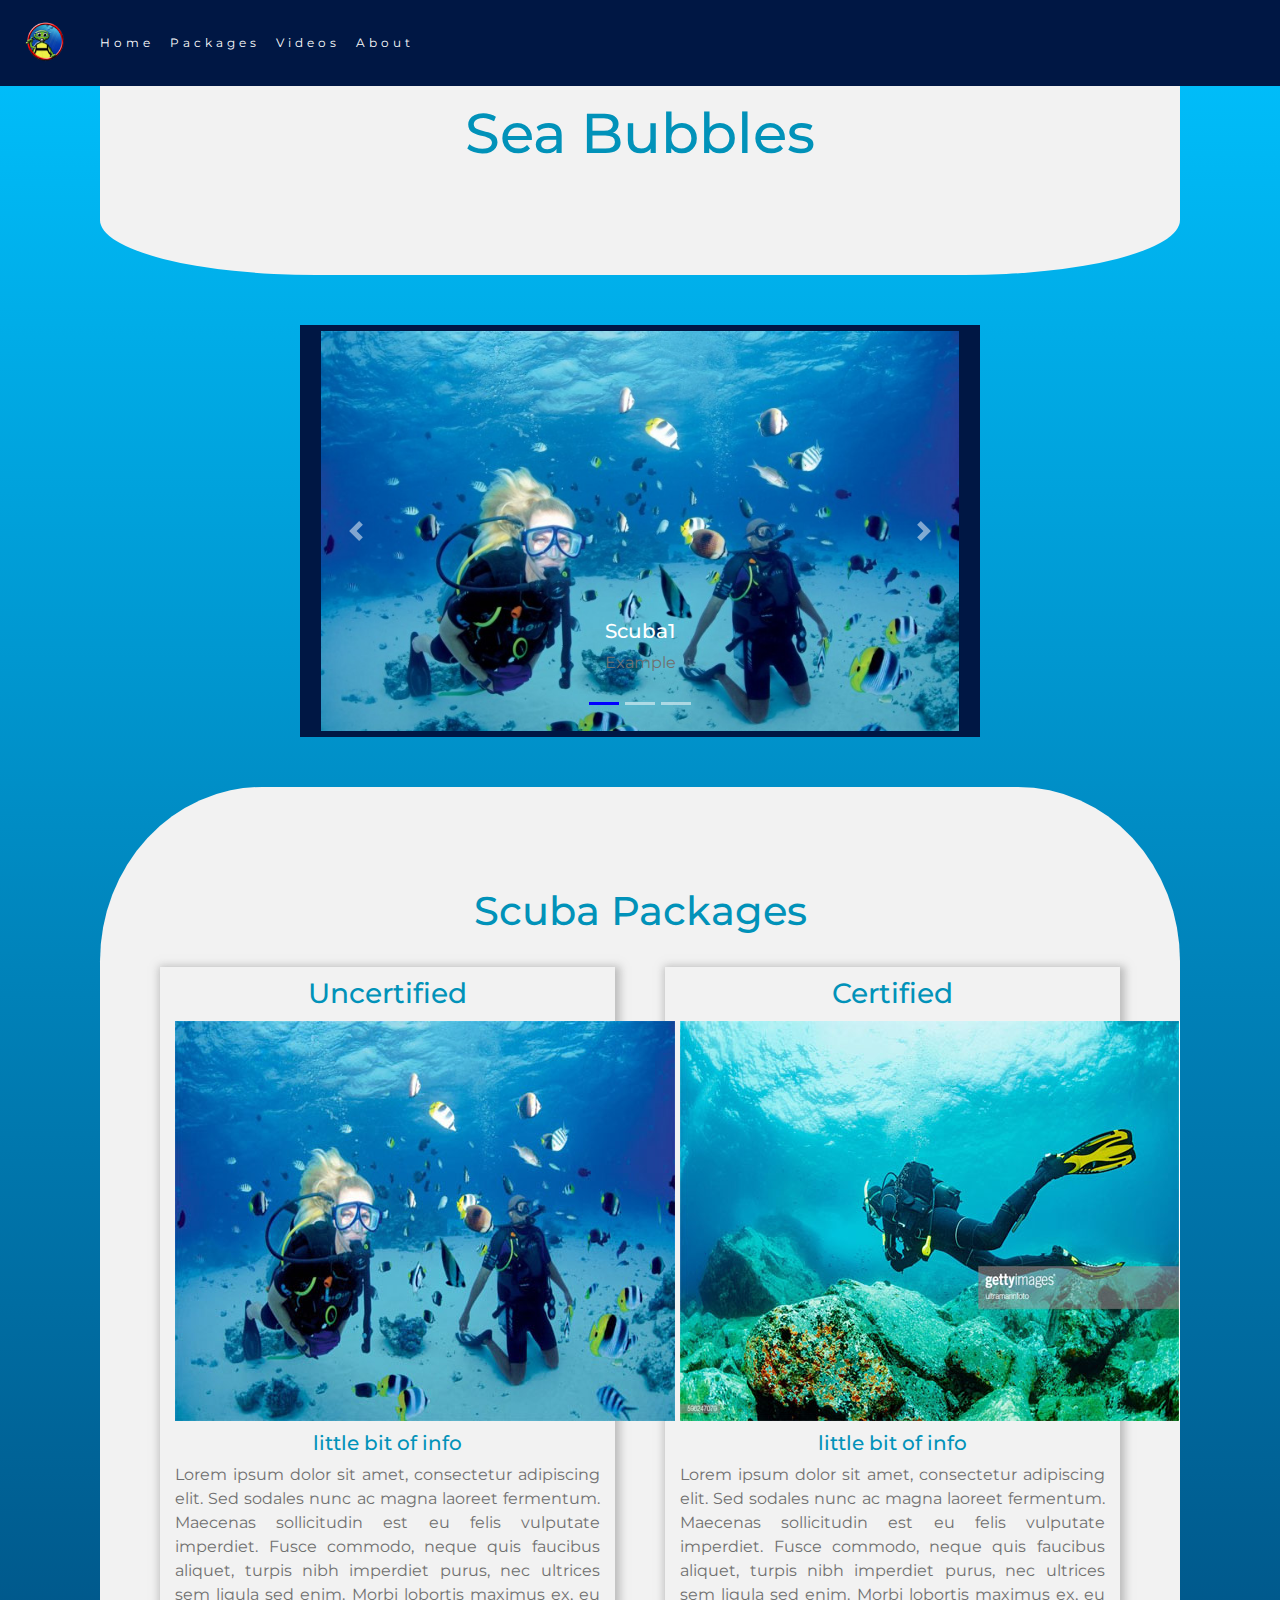
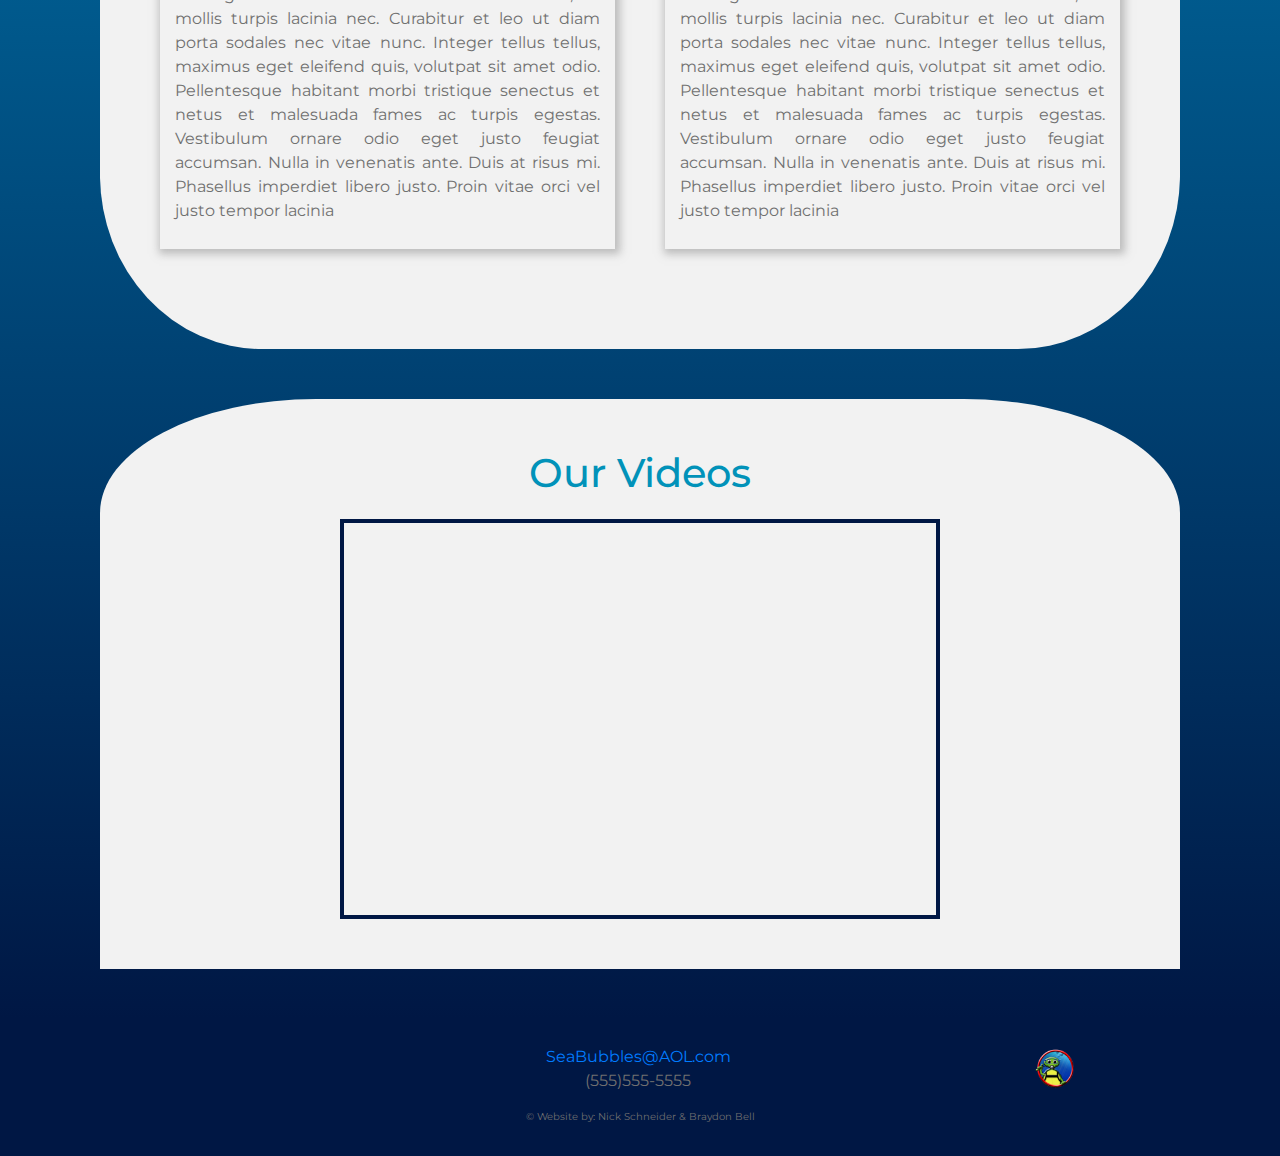
<file: SeaBubbles/index.html>
<!DOCTYPE html>

<html>

<head>
  <meta charset="utf-8">
  <meta name="viewport" content="width = device - width, intital-scale = 1, shrink-to-fit=no">
  <title>Sea Bubbles</title>
  <link rel="stylesheet" href="https://maxcdn.bootstrapcdn.com/bootstrap/4.0.0/css/bootstrap.min.css" integrity="sha384-Gn5384xqQ1aoWXA+058RXPxPg6fy4IWvTNh0E263XmFcJlSAwiGgFAW/dAiS6JXm" crossorigin="anonymous">
  <link rel="stylesheet" href="https://use.fontawesome.com/releases/v5.8.1/css/all.css" integrity="sha384-50oBUHEmvpQ+1lW4y57PTFmhCaXp0ML5d60M1M7uH2+nqUivzIebhndOJK28anvf" crossorigin="anonymous">
  <link rel="stylesheet" href="styles.css">
  <script src="https://code.jquery.com/jquery-3.2.1.slim.min.js" integrity="sha384-KJ3o2DKtIkvYIK3UENzmM7KCkRr/rE9/Qpg6aAZGJwFDMVNA/GpGFF93hXpG5KkN" crossorigin="anonymous"></script>
  <script src="https://cdnjs.cloudflare.com/ajax/libs/popper.js/1.12.9/umd/popper.min.js" integrity="sha384-ApNbgh9B+Y1QKtv3Rn7W3mgPxhU9K/ScQsAP7hUibX39j7fakFPskvXusvfa0b4Q" crossorigin="anonymous"></script>
  <script src="https://maxcdn.bootstrapcdn.com/bootstrap/4.0.0/js/bootstrap.min.js" integrity="sha384-JZR6Spejh4U02d8jOt6vLEHfe/JQGiRRSQQxSfFWpi1MquVdAyjUar5+76PVCmYl" crossorigin="anonymous"></script>
</head>

<body id="homePage" data-spy="scroll" data-target=".navBar" data-offset="60">
  <header>
    <nav class="navbar fixed-top navbar-expand-lg bg-dark">
      <a class="navbar-brand" href="#"><img class= "logo" src= "logo.png" alt= "SB"></a>
      <button class="navbar-toggler" type="button" data-toggle="collapse" data-target="#navbarNav" aria-controls="navbarNav" aria-expanded="false" aria-label="Toggle navigation">
        <span class="navbar-toggler-icon"></span>
      </button>
      <div class="collapse navbar-collapse" id="navbarNav">
        <ul class="navbar-nav">
          <li class="nav-item active">
            <a class="nav-link" href="#">Home <span class="sr-only">(current)</span></a>
          </li>
          <li class="nav-item">
            <a class="nav-link" href="#packages">Packages</a>
          </li>
          <li class="nav-item">
            <a class="nav-link" href="#videos">Videos</a>
          </li>
          <li class="nav-item">
            <a class="nav-link" href="about.html">About</a>
          </li>
        </ul>
      </div>
    </nav>
  </header>

  <div class="jumbotron text-center">
    <h1>Sea Bubbles</h1>
  </div>

  <div id="carousel" class="carousel slide" data-ride="carousel">
    <ol class="carousel-indicators">
      <li data-target="#carousel" data-slide-to="0" class="active"></li>
      <li data-target="#carousel" data-slide-to="1"></li>
      <li data-target="#carousel" data-slide-to="2"></li>
    </ol>
    <div class="carousel-inner">
      <div class="carousel-item active">
        <div class="container">
          <img class="d-block w-100" src="scuba1.jpg" alt="scuba">
        </div>
        <div class="carousel-caption">
          <h5>Scuba1</h5>
          <p>Example</p>
        </div>
      </div>
      <div class="carousel-item">
        <div class="container">
          <img class="d-block w-100" src="scuba2.jpg" alt="scuba">
        </div>
        <div class="carousel-caption">
          <h5>Scuba2</h5>
          <p>Example</p>
        </div>
      </div>
      <div class="carousel-item">
        <div class="container">
          <img class="d-block w-100" src="scuba3.jpg" alt="scuba">
        </div>
        <div class="carousel-caption">
          <h5>Scuba3</h5>
          <p>Example</p>
        </div>
      </div>
    </div>
    <a class="carousel-control-prev" href="#carousel" role="button" data-slide="prev">
      <span class="carousel-control-prev-icon" aria-hidden="true"></span>
      <span class="sr-only">Previous</span>
    </a>
    <a class="carousel-control-next" href="#carousel" role="button" data-slide="next">
      <span class="carousel-control-next-icon" aria-hidden="true"></span>
      <span class="sr-only">Next</span>
    </a>
  </div>

  <div id="packages" class="container-fluid text-center">
    <h1>Scuba Packages</h1>
    <br>
    <div class="row slideanim">
      <div class="package-container">
      <div id="uncertified" class="col-sm-6">
        <h3>Uncertified</h3>
        <div class="link-wrapper">
          <div class="link-image">
            <img src="scubafix1.jpg" alt="uncertified packages">
              <a href="uncertified.html" class="btn btn-secondary btn-sm active" role="button" aria-pressed="true">More Info</a>
            </img>
          </div>
        </div>

          <h5>little bit of info</h5>
          <p>
            Lorem ipsum dolor sit amet, consectetur adipiscing elit. Sed sodales nunc ac magna laoreet fermentum. Maecenas sollicitudin
            est eu felis vulputate imperdiet. Fusce commodo, neque quis faucibus aliquet, turpis nibh imperdiet purus, nec ultrices sem
            ligula sed enim. Morbi lobortis maximus ex, eu mollis turpis lacinia nec. Curabitur et leo ut diam porta sodales nec vitae nunc.
            Integer tellus tellus, maximus eget eleifend quis, volutpat sit amet odio. Pellentesque habitant morbi tristique senectus et netus
            et malesuada fames ac turpis egestas. Vestibulum ornare odio eget justo feugiat accumsan. Nulla in venenatis ante. Duis at risus mi.
            Phasellus imperdiet libero justo. Proin vitae orci vel justo tempor lacinia
          </p>
        </div>
      </div>

    <div class="package-container">
      <div id="certified" class="col-sm-6">
        <h3>Certified</h3>
        <div class="link-wrapper">
          <div class="link-image">
            <img src="scubafix2.jpg" alt="certified packages">
              <a href="certified.html" class="btn btn-secondary btn-sm active" role="button" aria-pressed="true">More Info</a>
            </img>
          </div>
        </div>
        
        <h5>little bit of info</h5>
        <p>
          Lorem ipsum dolor sit amet, consectetur adipiscing elit. Sed sodales nunc ac magna laoreet fermentum. Maecenas sollicitudin
          est eu felis vulputate imperdiet. Fusce commodo, neque quis faucibus aliquet, turpis nibh imperdiet purus, nec ultrices sem
          ligula sed enim. Morbi lobortis maximus ex, eu mollis turpis lacinia nec. Curabitur et leo ut diam porta sodales nec vitae nunc.
          Integer tellus tellus, maximus eget eleifend quis, volutpat sit amet odio. Pellentesque habitant morbi tristique senectus et netus
          et malesuada fames ac turpis egestas. Vestibulum ornare odio eget justo feugiat accumsan. Nulla in venenatis ante. Duis at risus mi.
          Phasellus imperdiet libero justo. Proin vitae orci vel justo tempor lacinia
        </p>
      </div>
    </div>
    </div>
  </div>

  <div id="videos">
    <h1>Our Videos</h1>
    <div>
      <iframe class="embed-responsive" src="https://www.youtube.com/embed/KP-l42ZHFyE" frameborder="0" allow="fullscreen"></iframe>
    </div>
  </div>

  <footer class="footer-copyright text-center py-3">
    <div class="row">
      <div class="col-sm-4">
        <div class="footer-nav">
          <a class= "social-link" target= "_blank"><i class="fab fa-facebook fa-3x"></i></a><a class= "social-link" target= "_blank"><i class="fab fa-youtube fa-3x"></i></a><a class= "social-link" target= "_blank"><i class="fab fa-yelp fa-3x"></i></a>
        </div>
      </div>
      <div style="padding-top: 10px;" class="col-sm-4">
        <i class="far fa-envelope"></i><a href="mailto:SeaBubbles@AOL.com"> SeaBubbles@AOL.com</a>
        <br>
        <p><i class="fas fa-phone"></i> (555)555-5555</p>
      </div>
      <div class="col-sm-4">
        <a class="navbar-brand" href="#"><img class= "logo" src= "logo.png" alt= "SB"></a>
      </div>
    </div>
    <p class= "copyright">&copy Website by: Nick Schneider & Braydon Bell</p>
  </footer>

  <script src="jquery.js"></script>
  <script type="text/javascript">
    $(window).scroll(function() {
      $('nav').toggleClass('scrolled', $(this).scrollTop() > 30)
    })
  </script>
</body>

</html>
</file>
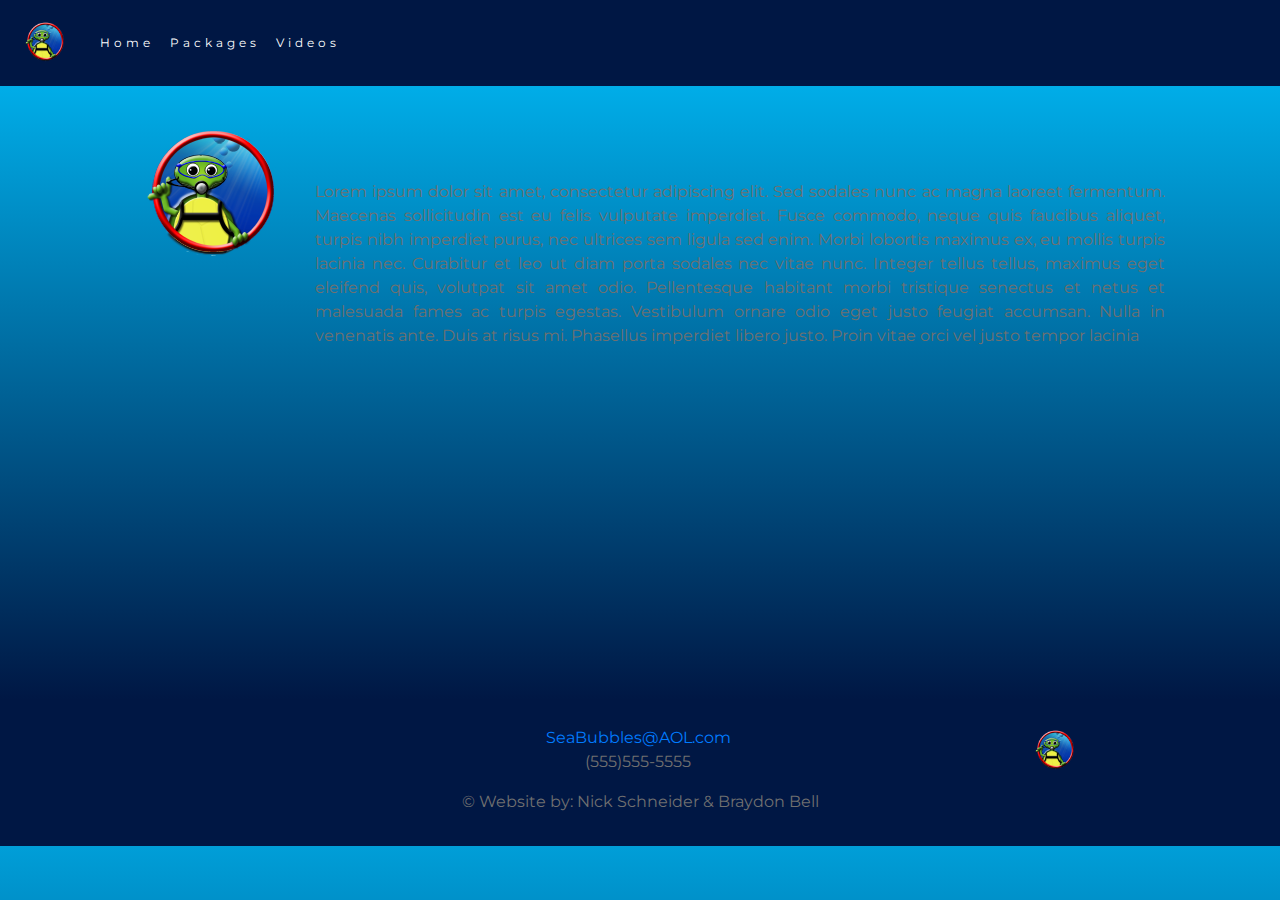
<file: SeaBubbles/about.html>
<!DOCTYPE html>
<html lang="en" dir="ltr">

  <head>
    <meta charset="utf-8">
    <title></title>
    <link rel="stylesheet" href="https://maxcdn.bootstrapcdn.com/bootstrap/4.0.0/css/bootstrap.min.css" integrity="sha384-Gn5384xqQ1aoWXA+058RXPxPg6fy4IWvTNh0E263XmFcJlSAwiGgFAW/dAiS6JXm" crossorigin="anonymous">
    <link rel="stylesheet" href="https://use.fontawesome.com/releases/v5.8.1/css/all.css" integrity="sha384-50oBUHEmvpQ+1lW4y57PTFmhCaXp0ML5d60M1M7uH2+nqUivzIebhndOJK28anvf" crossorigin="anonymous">
    <link rel= "stylesheet" href= "styles.css">
    <script src="https://code.jquery.com/jquery-3.2.1.slim.min.js" integrity="sha384-KJ3o2DKtIkvYIK3UENzmM7KCkRr/rE9/Qpg6aAZGJwFDMVNA/GpGFF93hXpG5KkN" crossorigin="anonymous"></script>
    <script src="https://cdnjs.cloudflare.com/ajax/libs/popper.js/1.12.9/umd/popper.min.js" integrity="sha384-ApNbgh9B+Y1QKtv3Rn7W3mgPxhU9K/ScQsAP7hUibX39j7fakFPskvXusvfa0b4Q" crossorigin="anonymous"></script>
    <script src="https://maxcdn.bootstrapcdn.com/bootstrap/4.0.0/js/bootstrap.min.js" integrity="sha384-JZR6Spejh4U02d8jOt6vLEHfe/JQGiRRSQQxSfFWpi1MquVdAyjUar5+76PVCmYl" crossorigin="anonymous"></script>
  </head>

  <body>
    <header>
      <nav class="navbar fixed-top navbar-expand-lg bg-dark">
        <a class="navbar-brand" href="index.html"><img class= "logo" src= "logo.png" alt= "SB"></a>
        <button class="navbar-toggler" type="button" data-toggle="collapse" data-target="#navbarNav" aria-controls="navbarNav" aria-expanded="false" aria-label="Toggle navigation">
          <span class="navbar-toggler-icon"></span>
        </button>
        <div class="collapse navbar-collapse" id="navbarNav">
          <ul class="navbar-nav">
            <li class="nav-item active">
              <a class="nav-link" href="index.html">Home <span class="sr-only">(current)</span></a>
            </li>
            <li>
              <a class= "nav-link" href= "index.html#packages">Packages <span class="sr-only">(current)</span></a>
            </li>
            <li>
              <a class= "nav-link" href= "index.html#videos">Videos <span class="sr-only">(current)</span></a>
            </li>
          </ul>
        </div>
      </nav>
	  </header>

    <div id= "about-info" class="container">
      <div class="media">
        <img src= "logo.png" alt= "Kirsten Markley">
        <p style= "padding-top: 80px;">
          Lorem ipsum dolor sit amet, consectetur adipiscing elit. Sed sodales nunc ac magna laoreet fermentum. Maecenas sollicitudin
          est eu felis vulputate imperdiet. Fusce commodo, neque quis faucibus aliquet, turpis nibh imperdiet purus, nec ultrices sem
          ligula sed enim. Morbi lobortis maximus ex, eu mollis turpis lacinia nec. Curabitur et leo ut diam porta sodales nec vitae nunc.
          Integer tellus tellus, maximus eget eleifend quis, volutpat sit amet odio. Pellentesque habitant morbi tristique senectus et netus
          et malesuada fames ac turpis egestas. Vestibulum ornare odio eget justo feugiat accumsan. Nulla in venenatis ante. Duis at risus mi.
          Phasellus imperdiet libero justo. Proin vitae orci vel justo tempor lacinia
        </p>
      </div>

    </div>

    <footer class="footer-copyright text-center py-3">
      <div class="row">
        <div class="col-sm-4">
          <div class="footer-nav">
            <a class= "social-link" target= "_blank"><i class="fab fa-facebook fa-3x"></i></a><a class= "social-link" target= "_blank"><i class="fab fa-youtube fa-3x"></i></a><a class= "social-link" target= "_blank"><i class="fab fa-yelp fa-3x"></i></a>
          </div>
        </div>
        <div style="padding-top: 10px;" class="col-sm-4">
          <i class="far fa-envelope"></i><a href="mailto:SeaBubbles@AOL.com"> SeaBubbles@AOL.com</a>
          <br>
          <p><i class="fas fa-phone"></i> (555)555-5555</p>
        </div>
        <div class="col-sm-4">
          <a class="navbar-brand" href="#"><img class= "logo" src= "logo.png" alt= "SB"></a>
        </div>
      </div>
      <p>&copy Website by: Nick Schneider & Braydon Bell</p>
    </footer>

    <script src="jquery.js"></script>
      <script type= "text/javascript">
        $(window).scroll(function(){
          $('nav').toggleClass('scrolled', $(this).scrollTop() > 30)
        })
      </script>
  </body>

</html>
</file>
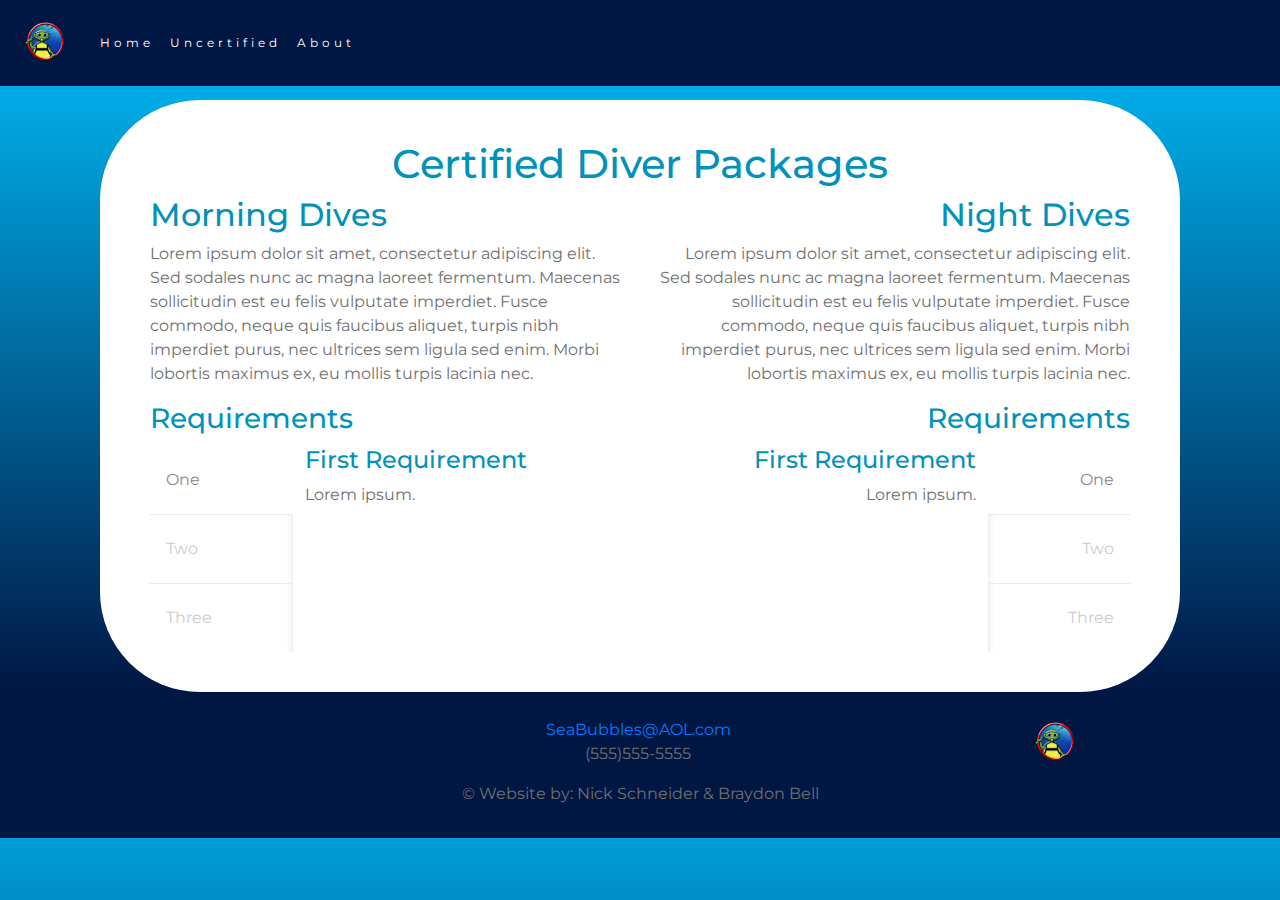
<file: SeaBubbles/certified.html>
<!DOCTYPE html>

<html lang="en" dir="ltr">

  <head>
    <meta charset="utf-8">
    <title></title>
    <link rel="stylesheet" href="https://maxcdn.bootstrapcdn.com/bootstrap/4.0.0/css/bootstrap.min.css" integrity="sha384-Gn5384xqQ1aoWXA+058RXPxPg6fy4IWvTNh0E263XmFcJlSAwiGgFAW/dAiS6JXm" crossorigin="anonymous">
    <link rel="stylesheet" href="https://use.fontawesome.com/releases/v5.8.1/css/all.css" integrity="sha384-50oBUHEmvpQ+1lW4y57PTFmhCaXp0ML5d60M1M7uH2+nqUivzIebhndOJK28anvf" crossorigin="anonymous">
    <link rel= "stylesheet" href= "styles.css">
    <script src="https://code.jquery.com/jquery-3.2.1.slim.min.js" integrity="sha384-KJ3o2DKtIkvYIK3UENzmM7KCkRr/rE9/Qpg6aAZGJwFDMVNA/GpGFF93hXpG5KkN" crossorigin="anonymous"></script>
    <script src="https://cdnjs.cloudflare.com/ajax/libs/popper.js/1.12.9/umd/popper.min.js" integrity="sha384-ApNbgh9B+Y1QKtv3Rn7W3mgPxhU9K/ScQsAP7hUibX39j7fakFPskvXusvfa0b4Q" crossorigin="anonymous"></script>
    <script src="https://maxcdn.bootstrapcdn.com/bootstrap/4.0.0/js/bootstrap.min.js" integrity="sha384-JZR6Spejh4U02d8jOt6vLEHfe/JQGiRRSQQxSfFWpi1MquVdAyjUar5+76PVCmYl" crossorigin="anonymous"></script>
  </head>

  <body>
    <header>
      <nav class="navbar fixed-top navbar-expand-lg bg-dark">
        <a class="navbar-brand" href="index.html"><img class= "logo" src= "logo.png" alt= "SB"></a>
        <button class="navbar-toggler" type="button" data-toggle="collapse" data-target="#navbarNav" aria-controls="navbarNav" aria-expanded="false" aria-label="Toggle navigation">
          <span class="navbar-toggler-icon"></span>
        </button>
        <div class="collapse navbar-collapse" id="navbarNav">
          <ul class="navbar-nav">
            <li class="nav-item active">
              <a class="nav-link" href="index.html">Home <span class="sr-only">(current)</span></a>
            </li>
            <li>
              <a class= "nav-link" href= "uncertified.html">Uncertified <span class="sr-only">(current)</span></a>
            </li>
            <li>
              <a class= "nav-link" href= "about.html">About <span class="sr-only">(current)</span></a>
            </li>
          </ul>
        </div>
      </nav>
	  </header>

    <div id= "certified-info" class="container">
      <h1>Certified Diver Packages</h1>
      <div class="row">

        <div class="col-sm-6">
          <h2>Morning Dives</h2>
          <p class="content-info">
            Lorem ipsum dolor sit amet, consectetur adipiscing elit. Sed sodales nunc ac magna laoreet fermentum. Maecenas sollicitudin
            est eu felis vulputate imperdiet. Fusce commodo, neque quis faucibus aliquet, turpis nibh imperdiet purus, nec ultrices sem
            ligula sed enim. Morbi lobortis maximus ex, eu mollis turpis lacinia nec.
          </p>

          <h3>Requirements</h3>
          <!-- tab area -->
          <div class="tab">
            <button class="tablinks active" onclick="openReq(event, 'One')" id="defaultOpen">One</button>
            <button class="tablinks" onclick="openReq(event, 'Two')">Two</button>
            <button class="tablinks" onclick="openReq(event, 'Three')">Three</button>
          </div>

          <div id="One" class="tabcontent">
            <h4>First Requirement</h4>
            <p>Lorem ipsum.</p>
          </div>

          <div id="Two" class="tabcontent">
            <h4>Second Requirement</h4>
            <p>Lorem Ipsum.</p>
          </div>

          <div id="Three" class="tabcontent">
            <h4>Third Requirement</h4>
            <p>Lorem Ipsum.</p>
          </div>

          <script>
          function openReq(evt, reqNum) {
            var i, tabcontent, tablinks;
            tabcontent = document.getElementsByClassName("tabcontent");
            for (i = 0; i < tabcontent.length; i++) {
              tabcontent[i].style.display = "none";
            }
            tablinks = document.getElementsByClassName("tablinks");
            for (i = 0; i < tablinks.length; i++) {
              tablinks[i].className = tablinks[i].className.replace(" active", "");
            }
            document.getElementById(reqNum).style.display = "block";
            evt.currentTarget.className += " active";
            document.getElementById(reqNum).evt.currentTarget.className += " active";
          }

          document.getElementById("defaultOpen").click();
          </script>
          <!-- end tab area -->

        </div>

        <div class="col-sm-6">
          <h2 class="right">Night Dives</h2>
          <p class="content-info right">
            Lorem ipsum dolor sit amet, consectetur adipiscing elit. Sed sodales nunc ac magna laoreet fermentum. Maecenas sollicitudin
            est eu felis vulputate imperdiet. Fusce commodo, neque quis faucibus aliquet, turpis nibh imperdiet purus, nec ultrices sem
            ligula sed enim. Morbi lobortis maximus ex, eu mollis turpis lacinia nec.
          </p>

          <h3 class="right">Requirements</h3>
          <!-- tab area -->
          <div class="tab2">
            <button class="tablinks2" onclick="openCont(event, 'first')" id="defaultOpen2">One</button>
            <button class="tablinks2" onclick="openCont(event, 'second')">Two</button>
            <button class="tablinks2" onclick="openCont(event, 'third')">Three</button>
          </div>

          <div id="first" class="tabcontent2 right">
            <h4>First Requirement</h4>
            <p>Lorem ipsum.</p>
          </div>

          <div id="second" class="tabcontent2 right">
            <h4>Second Requirement</h4>
            <p>Lorem Ipsum.</p>
          </div>

          <div id="third" class="tabcontent2 right">
            <h4>Third Requirement</h4>
            <p>Lorem Ipsum.</p>
          </div>

          <script>
          function openCont(evt, reqNum) {
            var i, tabcontent, tablinks;
            tabcontent = document.getElementsByClassName("tabcontent2");
            for (i = 0; i < tabcontent.length; i++) {
              tabcontent[i].style.display = "none";
            }
            tablinks = document.getElementsByClassName("tablinks2");
            for (i = 0; i < tablinks.length; i++) {
              tablinks[i].className = tablinks[i].className.replace(" active", "");
            }
            document.getElementById(reqNum).style.display = "block";
            evt.currentTarget.className += " active";
            document.getElementById(reqNum).evt.currentTarget.className += " active";
          }

          document.getElementById("defaultOpen2").click();
          </script>
          <!-- end tab area -->

        </div>

      </div>
    </div>

    <footer class="footer-copyright text-center py-3">
      <div class="row">
        <div class="col-sm-4">
          <div class="footer-nav">
            <a class= "social-link" target= "_blank"><i class="fab fa-facebook fa-3x"></i></a><a class= "social-link" target= "_blank"><i class="fab fa-youtube fa-3x"></i></a><a class= "social-link" target= "_blank"><i class="fab fa-yelp fa-3x"></i></a>
          </div>
        </div>
        <div style="padding-top: 10px;" class="col-sm-4">
          <i class="far fa-envelope"></i><a href="mailto:SeaBubbles@AOL.com"> SeaBubbles@AOL.com</a>
          <br>
          <p><i class="fas fa-phone"></i> (555)555-5555</p>
        </div>
        <div class="col-sm-4">
          <a class="navbar-brand" href="#"><img class= "logo" src= "logo.png" alt= "SB"></a>
        </div>
      </div>
      <p>&copy Website by: Nick Schneider & Braydon Bell</p>
    </footer>

    <script src="jquery.js"></script>
      <script type= "text/javascript">
        $(window).scroll(function(){
          $('nav').toggleClass('scrolled', $(this).scrollTop() > 30)
        })
      </script>
  </body>

</html>
</file>
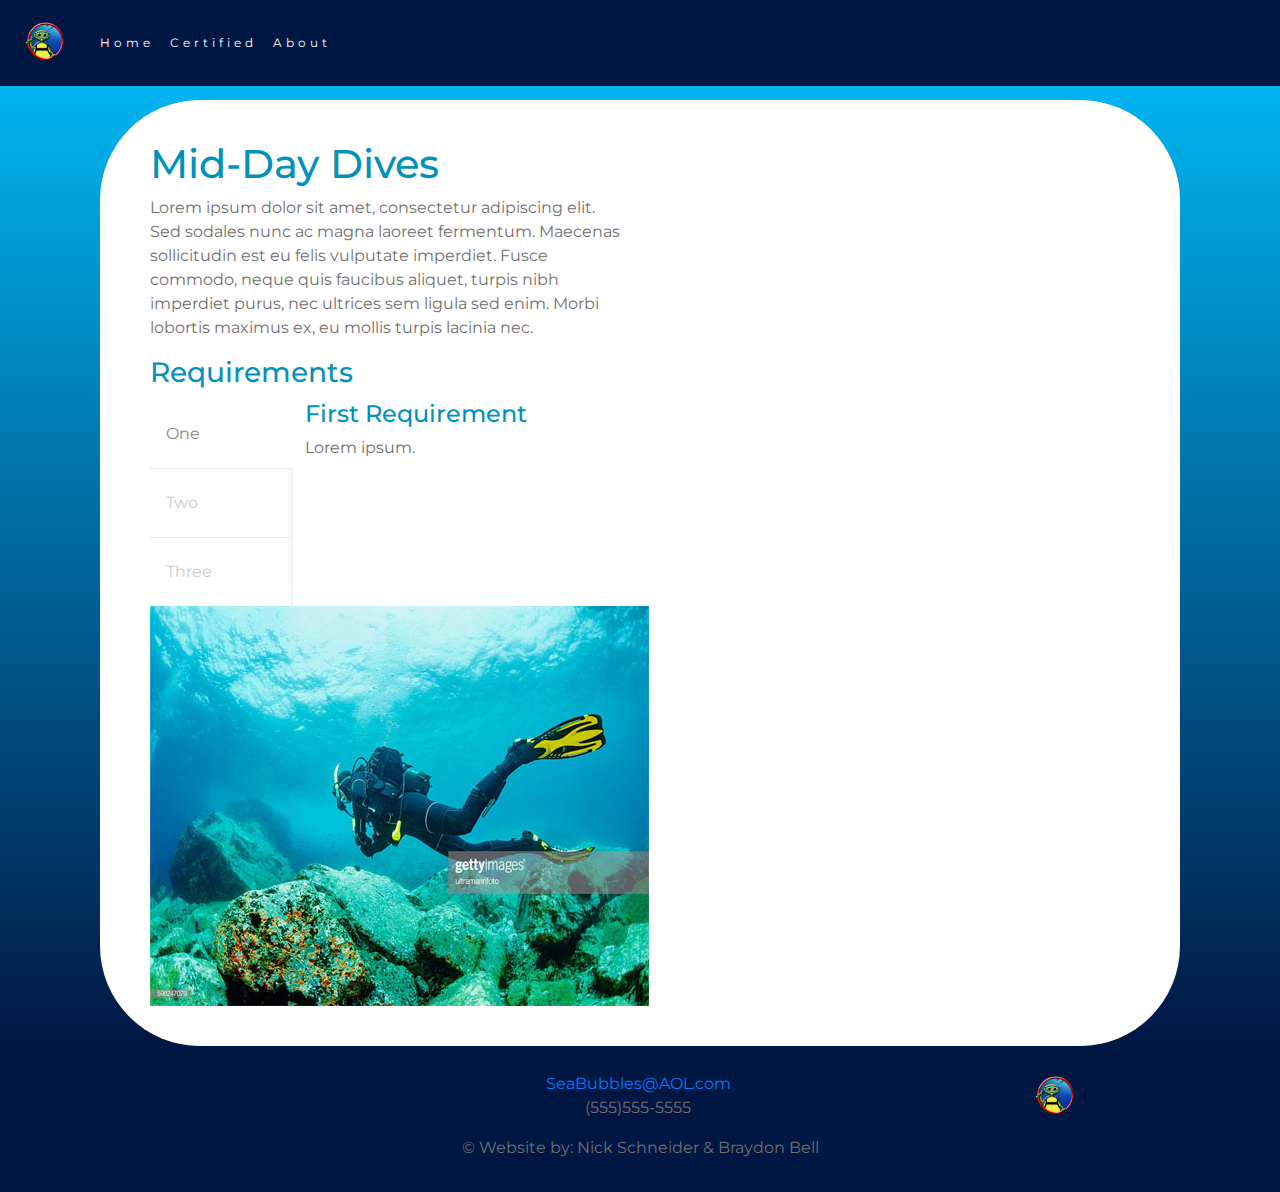
<file: SeaBubbles/uncertified.html>
<!DOCTYPE html>

<html lang="en" dir="ltr">

  <head>
    <meta charset="utf-8">
    <title></title>
    <link rel="stylesheet" href="https://maxcdn.bootstrapcdn.com/bootstrap/4.0.0/css/bootstrap.min.css" integrity="sha384-Gn5384xqQ1aoWXA+058RXPxPg6fy4IWvTNh0E263XmFcJlSAwiGgFAW/dAiS6JXm" crossorigin="anonymous">
    <link rel="stylesheet" href="https://use.fontawesome.com/releases/v5.8.1/css/all.css" integrity="sha384-50oBUHEmvpQ+1lW4y57PTFmhCaXp0ML5d60M1M7uH2+nqUivzIebhndOJK28anvf" crossorigin="anonymous">
    <link rel= "stylesheet" href= "styles.css">
    <script src="https://code.jquery.com/jquery-3.2.1.slim.min.js" integrity="sha384-KJ3o2DKtIkvYIK3UENzmM7KCkRr/rE9/Qpg6aAZGJwFDMVNA/GpGFF93hXpG5KkN" crossorigin="anonymous"></script>
    <script src="https://cdnjs.cloudflare.com/ajax/libs/popper.js/1.12.9/umd/popper.min.js" integrity="sha384-ApNbgh9B+Y1QKtv3Rn7W3mgPxhU9K/ScQsAP7hUibX39j7fakFPskvXusvfa0b4Q" crossorigin="anonymous"></script>
    <script src="https://maxcdn.bootstrapcdn.com/bootstrap/4.0.0/js/bootstrap.min.js" integrity="sha384-JZR6Spejh4U02d8jOt6vLEHfe/JQGiRRSQQxSfFWpi1MquVdAyjUar5+76PVCmYl" crossorigin="anonymous"></script>
  </head>

  <body>
    <header>
      <nav class="navbar fixed-top navbar-expand-lg bg-dark">
        <a class="navbar-brand" href="index.html"><img class= "logo" src= "logo.png" alt= "SB"></a>
        <button class="navbar-toggler" type="button" data-toggle="collapse" data-target="#navbarNav" aria-controls="navbarNav" aria-expanded="false" aria-label="Toggle navigation">
          <span class="navbar-toggler-icon"></span>
        </button>
        <div class="collapse navbar-collapse" id="navbarNav">
          <ul class="navbar-nav">
            <li class="nav-item active">
              <a class="nav-link" href="index.html">Home <span class="sr-only">(current)</span></a>
            </li>
            <li>
              <a class= "nav-link" href= "certified.html">Certified <span class="sr-only">(current)</span></a>
            </li>
            <li>
              <a class= "nav-link" href= "about.html">About <span class="sr-only">(current)</span></a>
            </li>
          </ul>
        </div>
      </nav>
	  </header>

    <div id= "uncertified-info" class="container">
      <h1 class= "package-header">Mid-Day Dives</h1>
      <div class= "row">

        <div class="col-sm-6">
          <p class="content-info">
            Lorem ipsum dolor sit amet, consectetur adipiscing elit. Sed sodales nunc ac magna laoreet fermentum. Maecenas sollicitudin
            est eu felis vulputate imperdiet. Fusce commodo, neque quis faucibus aliquet, turpis nibh imperdiet purus, nec ultrices sem
            ligula sed enim. Morbi lobortis maximus ex, eu mollis turpis lacinia nec.
          </p>

          <h3>Requirements</h3>
          <!-- tab area -->
          <div class="tab">
            <button class="tablinks" onclick="openReq(event, 'One')" id="defaultOpen">One</button>
            <button class="tablinks" onclick="openReq(event, 'Two')">Two</button>
            <button class="tablinks" onclick="openReq(event, 'Three')">Three</button>
          </div>

          <div id="One" class="tabcontent">
            <h4>First Requirement</h4>
            <p>Lorem ipsum.</p>
          </div>

          <div id="Two" class="tabcontent">
            <h4>Second Requirement</h4>
            <p>Lorem Ipsum.</p>
          </div>

          <div id="Three" class="tabcontent">
            <h4>Third Requirement</h4>
            <p>Lorem Ipsum.</p>
          </div>

          <script>
          function openReq(evt, reqNum) {
            var i, tabcontent, tablinks;
            tabcontent = document.getElementsByClassName("tabcontent");
            for (i = 0; i < tabcontent.length; i++) {
              tabcontent[i].style.display = "none";
            }
            tablinks = document.getElementsByClassName("tablinks");
            for (i = 0; i < tablinks.length; i++) {
              tablinks[i].className = tablinks[i].className.replace(" active", "");
            }
            document.getElementById(reqNum).style.display = "block";
            evt.currentTarget.className += " active";
            document.getElementById(reqNum).evt.currentTarget.className += " active";
          }

          document.getElementById("defaultOpen").click();
          </script>
          <!-- end tab area -->

        </div>

        <div class= "col-sm-6">
          <img src= "scubafix2.jpg" alt= "Scuba2">
        </div>
      </div>

    </div>

    <footer class="footer-copyright text-center py-3">
      <div class="row">
        <div class="col-sm-4">
          <div class="footer-nav">
            <a class= "social-link" target= "_blank"><i class="fab fa-facebook fa-3x"></i></a><a class= "social-link" target= "_blank"><i class="fab fa-youtube fa-3x"></i></a><a class= "social-link" target= "_blank"><i class="fab fa-yelp fa-3x"></i></a>
          </div>
        </div>
        <div style="padding-top: 10px;" class="col-sm-4">
          <i class="far fa-envelope"></i><a href="mailto:SeaBubbles@AOL.com"> SeaBubbles@AOL.com</a>
          <br>
          <p><i class="fas fa-phone"></i> (555)555-5555</p>
        </div>
        <div class="col-sm-4">
          <a class="navbar-brand" href="#"><img class= "logo" src= "logo.png" alt= "SB"></a>
        </div>
      </div>
      <p>&copy Website by: Nick Schneider & Braydon Bell</p>
    </footer>

    <script src="jquery.js"></script>
      <script type= "text/javascript">
        $(window).scroll(function(){
          $('nav').toggleClass('scrolled', $(this).scrollTop() > 30)
        })
      </script>

  </body>

</html>
</file>
<file: SeaBubbles/styles.css>
@import url('https://fonts.googleapis.com/css?family=Montserrat');
html{
	scroll-behavior: smooth;
}

body{
	color: #0192b9;
	background-image: linear-gradient(#00c2ff, #001744);
	margin: 0px 100px 0px 100px;
	font-family: 'Montserrat', sans-serif;
}

header{
	color: white;
}

.navbar{
	margin-bottom: 0;
	background-color:  #001744!important;
	z-index: 9999;
	border: 0;
	font-size: 12px !important;
	line-height: 1.42857143 !important;
	letter-spacing: 4px;
	border-radius: 0;
}

p {
	color: #707070;
}

.navbar.scrolled{
	opacity: .5 !important;
	/* background: transparent !important; */
}

.navbar-brand{
	color: white !important;
}

.logo{
	width: 60px;
	height: 60px;
}

.navbar-brand:hover{
	font-weight: bold;
}

.nav-link{
	color: white !important;
}

.nav-link:hover{
	font-weight: bold;
}

.jumbotron{
  background-color: #f2f2f2;
  padding: 100px 25px;
	border-bottom-left-radius: 20%;
	border-bottom-right-radius: 20%;
	margin-bottom: 0px;
}

.jumbotron h1{
	font-size: 3.5em;
}

#carousel{
	margin: 50px 200px;
	border: 6px solid #001744;
	background-color:  #001744!important;
}

.carousel-inner{
	width: 100%;
	max-height: 500px;
}
.carousel.item, .container{
	height: 400px;
}

.d-block{
	object-fit: cover !important;
}

.carousel-caption{
	width: 20%;
	margin: auto;
}

.carousel-control-next, .carousel-control-prev{
	color: blue !important;
}

.carousel-indicators li{
	border-color: white !important;
}

.carousel-indicators li.active{
	background-color: blue;
}

.container-fluid{
  padding: 100px 50px;
}

#packages{
	background-color: #f2f2f2;
	margin-top: 0;
	border-radius: 15%;
}
.package-container:hover h3:after {
	width: 100%;
	background-color: #707070;
}

h3:after {
	content: "";
	display: block;
	margin: auto;
	height: 2px;
	width: 0;
	max-width: 30%;
	background: transparent;
	transition: width .5s ease-in-out,background-color .5s ease-in-out;
}

.package-container h5 {
	margin-top: 10px;
}


#packages p{
	text-align: justify;
}

#uncertified, #certified{
	box-shadow: 2px 2px 8px 3px rgb(136,136,136, .5);
	padding: 10px 15px;
}

.package-container {
	width: 45%;
	margin: 0 2.5%;
}

.col-sm-6 .btn{
	position: absolute;
  bottom: 0%;
  left: 50%;
	width: 30px;
	padding: 10px 0px;
	font-size: 5px !important;
	animation-name: button;
	animation-fill-mode: forwards;
	animation-timing-function: linear;
	animation-duration: 2s;
  background-color: #001744;
  color: white;
  font-size: 16px;
  border: none;
  cursor: pointer;
  border-radius: 100px;
	display: none;
	z-index: 2;
}

.btn{
	background-color: #001744 !important;
}

@keyframes button {
	0%{ bottom: 22%; left: 50%; font-size: 5px; width: auto; opacity: .5;}
	33% {bottom: 28%; left: 44%; font-size: 5px; width: auto;}
	66% {bottom: 35%; left: 48%; font-size: 7px; width: auto;}
	100%{ bottom: 40%; left: 44%; font-size: 16px; width: auto; border-radius: 2px; padding: 10px 15px;}
}

.link-image{
	z-index: 1;
	position: relative;
}

.link-wrapper:hover .btn{
	display: block;
}

#videos{
	background-color: #f2f2f2;
	border-top-right-radius: 20%;
	border-top-left-radius: 20%;
	margin: 50px 0px;
	padding: 50px;
}

#videos h1{
	text-align: center;
	padding-bottom: 10px;
}

#videos:hover h1:after {
	width: 100%;
	background-color: #707070;
}

#videos h1:after {
	content: "";
	display: block;
	margin: auto;
	height: 4px;
	width: 0;
	max-width: 15%;
	background: transparent;
	transition: width .5s ease-in-out,background-color .5s ease-in-out;
}

iframe{
	position: relative;
	height: 400px !important;
	width: 600px !important;
	display: block;
	margin: auto !important;
	align: center !important;
	border: 4px solid #001744;
}

.footer-copyright{
	width: 100% !important;
	margin: 0 auto 0 auto !important;
	background-color: #001744 !important;
	color: white !important;
	position: absolute;
	left: 0;
}

.footer-copyright .row {
	margin-right: 0px;
}

.footer-nav{
	width: 80%;
	margin: auto;
}

.copyright{
	font-size: 10px;
}

i{
	padding: 8px 6px 0px 6px;
}
.social-link{
	display: inline-block !important;
}

.social-link:hover{
	transform: scale(1.2);
}

#certified-info{
	background-color: white;
	height: fit-content;
	margin-top: 100px;
	padding: 40px 50px;
	border-radius: 100px;
}

#certified-info h1{
	text-align: center;
}

#uncertified-info{
	background-color: white;
	height: fit-content;
	margin-top: 100px;
	padding: 40px 50px;
	border-radius: 100px;
}

/* Style the tab */
.tab {
  float: left;
  background-color: #fff;
  width: 30%;
}

/* Style the buttons that are used to open the tab content */
.tab button {
  display: block;
  background-color: inherit;
  color: #ccc;
  padding: 22px 16px;
  width: 100%;
	box-shadow: inset -8px 0px 10px -10px rgba(0,0,0,0.2);
  border-bottom: 1px solid rgb(235, 235, 235);
	border-top:none;
	border-right: none;
	border-left: none;
  outline: none;
  text-align: left;
  cursor: pointer;
  transition: 0.3s;
}

.tab button:last-child {
	border-bottom: none;
}

/* Change background color of buttons on hover */
.tab button:hover {
  background-color: #F8F8F8;
}

.tab button.active:hover {
  background-color: #fff;
}

/* Create an active/current "tab button" class */
.tab button.active {
	box-shadow: none;
	cursor: default;
	color: #888888;
}

/* Style the tab content */
.tabcontent {
  float: left;
  padding: 0px 12px;
  width: 70%;
  height: 206px;
}

/* Start - Right Aligned tab area */
/* Style the tab */
.tab2 {
  float: right;
  background-color: #fff;
  width: 30%;
}

/* Style the buttons that are used to open the tab content */
.tab2 button {
  display: block;
  background-color: inherit;
  color: #ccc;
  padding: 22px 16px;
  width: 100%;
	box-shadow: inset 8px 0px 10px -10px rgba(0,0,0,0.2);
  border-bottom: 1px solid rgb(235, 235, 235);
	border-top:none;
	border-right: none;
	border-left: none;
  outline: none;
  text-align: right;
  cursor: pointer;
  transition: 0.3s;
}

.tab2 button:last-child {
	border-bottom: none;
}

/* Change background color of buttons on hover */
.tab2 button:hover {
  background-color: #F8F8F8;
}

.tab2 button.active:hover {
  background-color: #fff;
}

/* Create an active/current "tab button" class */
.tab2 button.active {
	box-shadow: none;
	cursor: default;
	color: #888888;
}

/* Style the tab content */
.tabcontent2 {
  float: right;
  padding: 0px 12px;
  width: 70%;
  height: 206px;
}

/* End - Right Aligned tab area */

.right {
	text-align: right;
}

.img-info{
	width: 80%;
}

#about-info{
	color: white;
	height: 700px;
	padding-top: 100px;
}

.media{
	text-align: justify;
}

@media (min-width: 576px){
	.col-sm-6 {
		max-width: none;
	}
}
</file>
